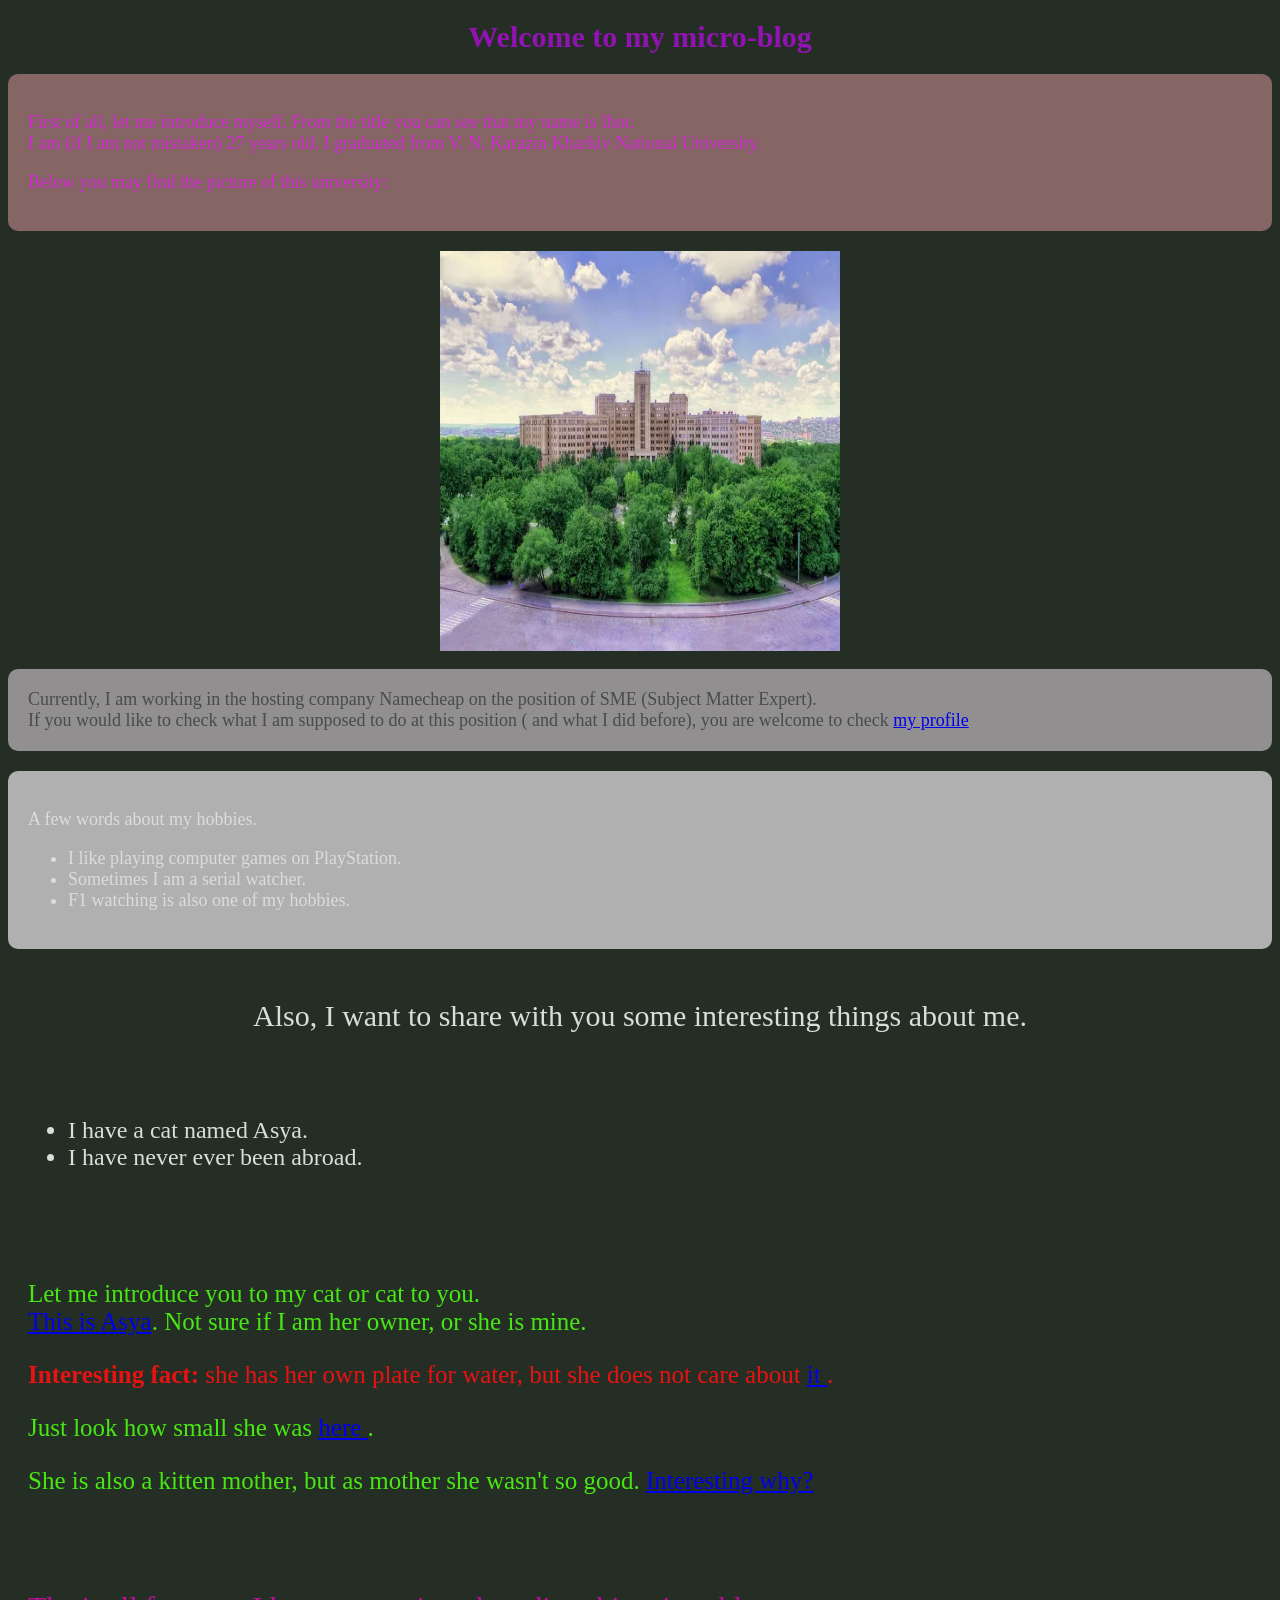
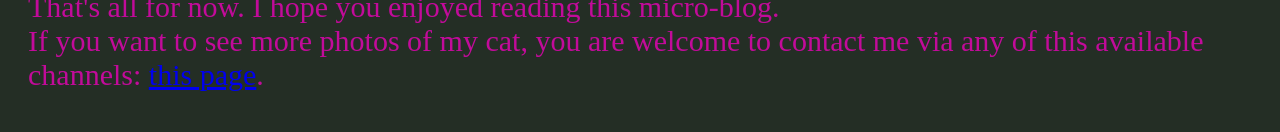
<file: index.html>
<!DOCTYPE html>
<html>
<head>
    <title>Ihor Maiorov</title>
    <link rel="stylesheet" type="text/css" href="styles.css">
</head>
<body > 
    
    <h1 id="welcome">Welcome to my micro-blog</h1>

    <div class="introduction">
    <p>First of all, let me introduce myself. From the title you can see that my name is Ihor. <br> I am (if I am not mistaken) 27 years old. I graduated from V. N. Karazin Kharkiv National University.</p> 
    <p>Below you may find the picture of this university: </p>
    </div>

    <img src = "photo/unnamed.webp" width = "400" height = "400">
    
    <p id = "current-job"> Currently, I am working in the hosting company Namecheap on the position of SME (Subject Matter Expert). <br> If you would like to check what I am supposed to do at this position ( and what I did before), you are welcome to check <a href = https://www.linkedin.com/in/igor-mayorov-70005b150> my profile</a> </p>
    
    <div class="list">
    <p>A few words about my hobbies.</p>
    <ul>
        <li>I like playing computer games on PlayStation.</li>
        <li>Sometimes I am a serial watcher.</li>
        <li>F1 watching is also one of my hobbies.</li>
    </ul>
    </div>

    
    <p id="interesting-facts">Also, I want to share with you some interesting things about me.</p>
    
    <div class = "list_two">
    <ul>
        <li>I have a cat named Asya.</li>
        <li>I have never ever been abroad.</li>
    </ul>
    </div>

    <div class = "cat">
    <p>Let me introduce you to my cat or cat to you. <br> <a href = "pages/gallery.html#cat"> This is Asya</a>. Not sure if I am her owner, or she is mine. </p>
    <p style="color: #e71313;"><b>Interesting fact:</b> she has her own plate for water, but she does not care about <a href = "pages/gallery.html#water"> it </a>. </p>

    <p>Just look how small she was <a href = "pages/gallery.html#childhood"> here </a>. </p>
    
    <p>She is also a kitten mother, but as mother she wasn't so good. <a href = "pages/gallery.html#mother"> Interesting why?</a></p>
    </div>


    <p id = "conclusion">That's all for now. I hope you enjoyed reading this micro-blog. <br> If you want to see more photos of my cat, you are welcome to contact me via any of this available channels: <a href = "pages/contact.html"> this page</a>.</p>
      
</body>
</html>
</file>
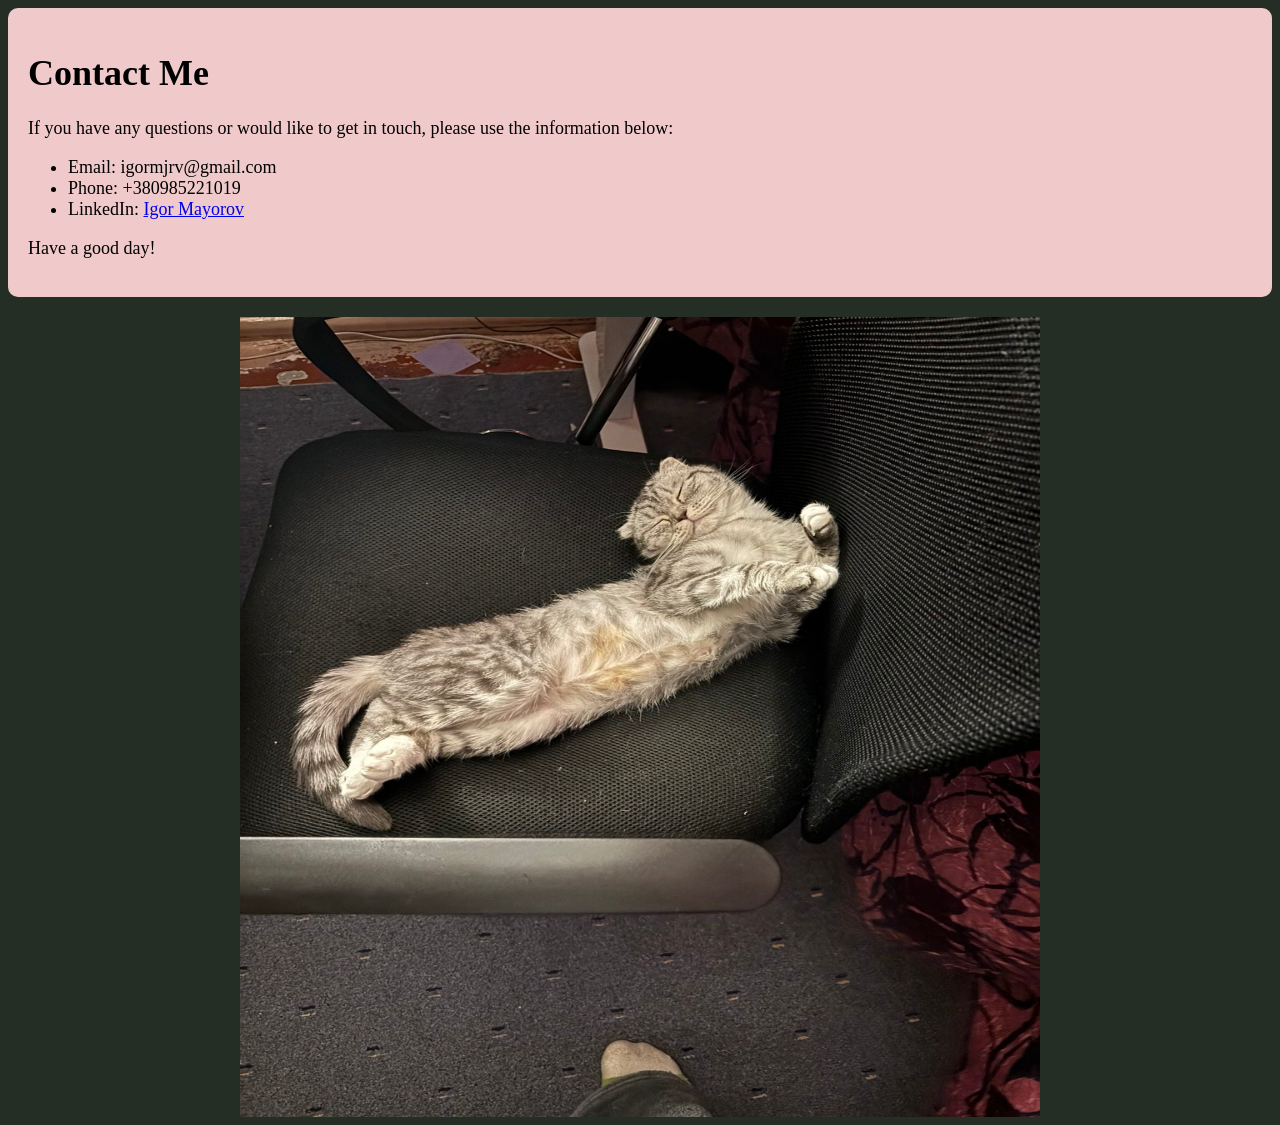
<file: pages/contact.html>
<html>
<head>
    <title>Contact Information</title>
    <link rel="stylesheet" type="text/css" href="../styles.css">
</head>
<body>
    <div class="contact-info">
    <h1>Contact Me</h1>
    <p>If you have any questions or would like to get in touch, please use the information below:</p>
    <ul>
        <li>Email: igormjrv@gmail.com</li>
        <li>Phone: +380985221019</li>
        <li>LinkedIn: <a href="https://www.linkedin.com/in/igor-mayorov-70005b150">Igor Mayorov</a></li>
    </ul>
    <p>Have a good day!</p>
    </div>  
    <img src="../photo/photo_2026-10-31_13-47-13.jpg" alt="Have a good day" width="800" height="800">
</body>
</html>
</file>
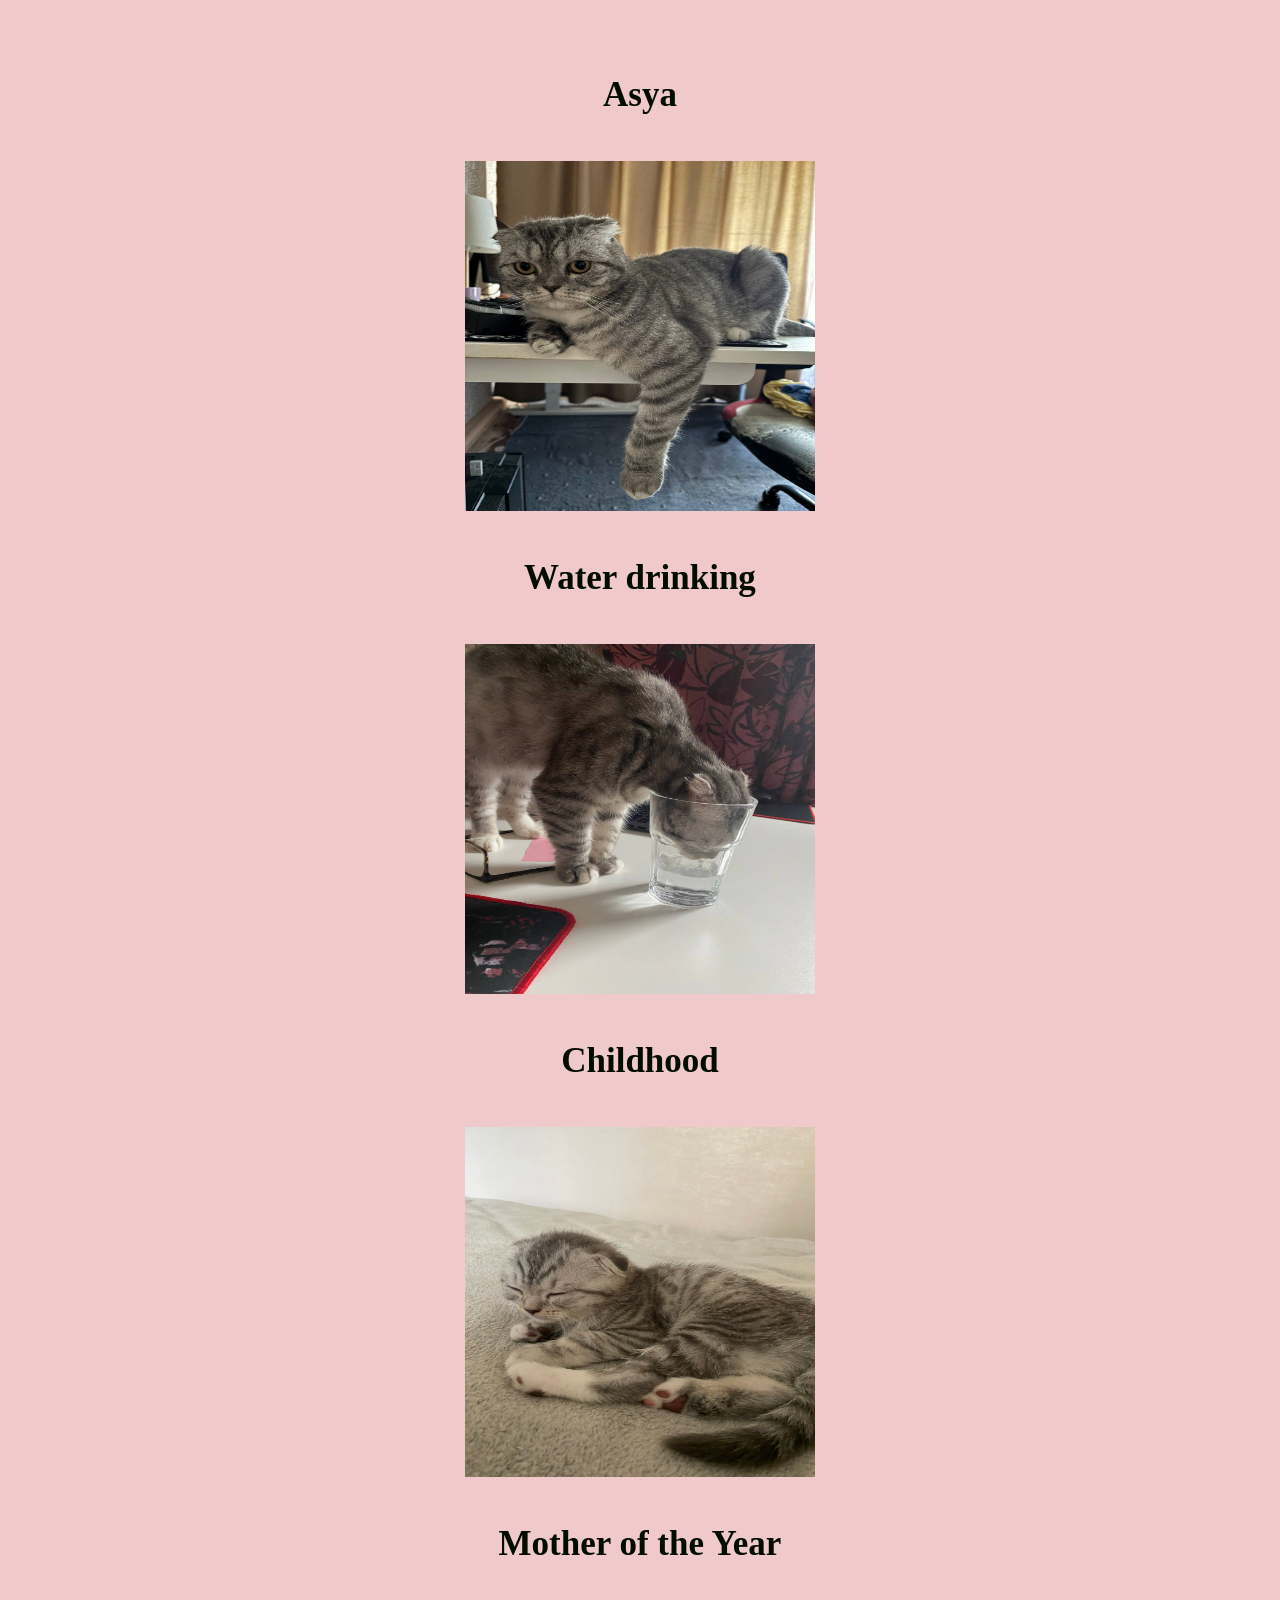
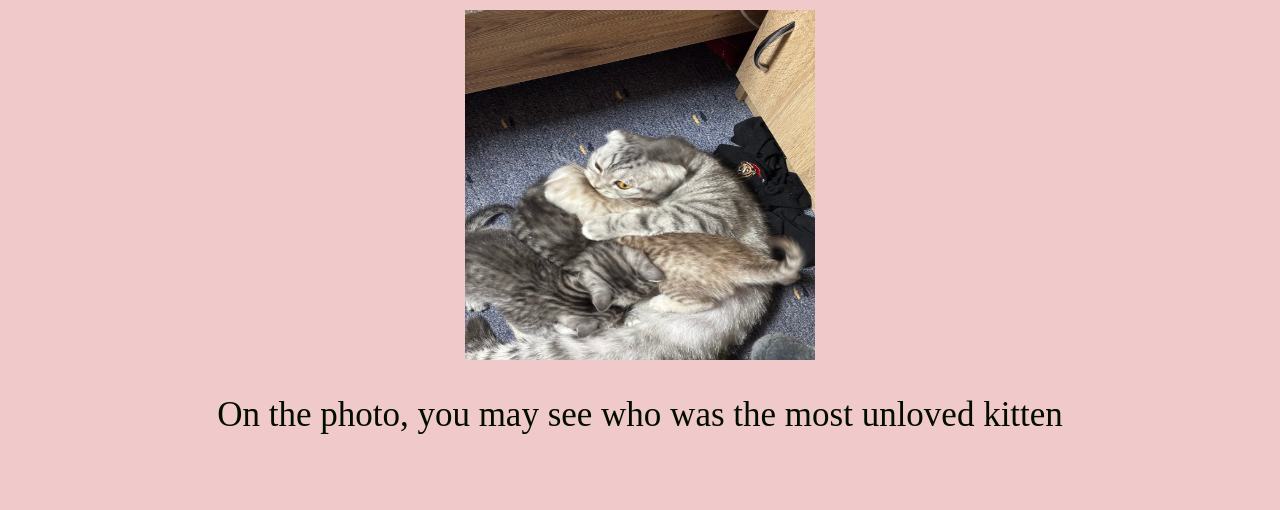
<file: pages/gallery.html>
<html>
<head>
    <title>Photo Gallery</title>
    <link rel="stylesheet" type="text/css" href="../styles.css">
</head>
<body style="background-color: #f0caca;">

    <div class="names">
  
    <h4 id="cat">Asya</h4>
    <img style = "display: block; margin: 0 auto;" src="../photo/photo_2026-08-14_20-50-23.jpg" alt="Asya" width="350" height="350">

    <h4 id="water">Water drinking</h4>
    <img src="../photo/photo_2024-02-08_14-56-10.jpg" alt="Water drinking" width="350" height="350">

    <h4 id="childhood">Childhood</h4>
    <img src="../photo/photo_2026-10-31_13-36-23.jpg" alt="Childhood" width="350" height="350">

    <h4 id="mother">Mother of the Year</h4>
    <img src="../photo/photo_2026-10-31_12-52-01.jpg" alt="Mother of the Year" width="350" height="350">
    <p>On the photo, you may see who was the most unloved kitten</p>
    </div>


</body>
</html>
</file>
<file: styles.css>
body {
    background-color: #242e25;
    
}

#welcome {
    color: #9113b1;
    font-size: 30px;
    text-align: center;
}

.introduction {
    background-color: #866565;
    text-align: left;
    font-size: 18px;
    color: #d428d4;
    padding: 20px;
    border-radius: 10px;
    margin-bottom: 20px;
}

#current-job {
    background-color: #918f8f;
    text-align: left;
    font-size: 18px;
    color: #4b4b4b;
    padding: 20px;
    border-radius: 10px;
    margin-bottom: 20px;
}

.list {
    background-color: #b0b0b0;
    text-align: left;
    font-size: 18px;
    color: #daddd9;
    padding: 20px;
    border-radius: 10px;
    margin-bottom: 20px;
}

#interesting-facts {
    font-size: 30px;
    text-align: center;
    color: #daddd9;
    padding: 20px;
    border-radius: 10px;
    margin-bottom: 20px;
}

.list_two {
    text-align: left;
    font-size: 24px;
    color: #daddd9;
    padding: 20px;
    border-radius: 10px;
    margin-bottom: 20px;
}

.cat {
    text-align: left;
    font-size: 25px;
    color: #48e713;
    padding: 20px;
    border-radius: 10px;
    margin-bottom: 20px;
}

#conclusion {
    font-size: 30px;
    text-align: left;
    color: #c20b9a;
    padding: 20px;
    border-radius: 30px;
    margin-bottom: 20px;
}

.gall {
    text-align: center;
    font-size: 20px;
    color: #daddd9;
    padding: 20px;
    border-radius: 10px;
    margin-bottom: 20px;
}

img{
    display: block;
    margin-left: auto;
    margin-right: auto;
}

.names{
    text-align: center;
    font-size: 35px;
    color: #030c00;
    padding: 20px;
    border-radius: 10px;
    margin-bottom: 20px;
} 

.contact-info {
    background-color: #f0caca;
    text-align: left;
    font-size: 18px;
    color: #000000;
    padding: 20px;
    border-radius: 10px;
    margin-bottom: 20px;
}
</file>
